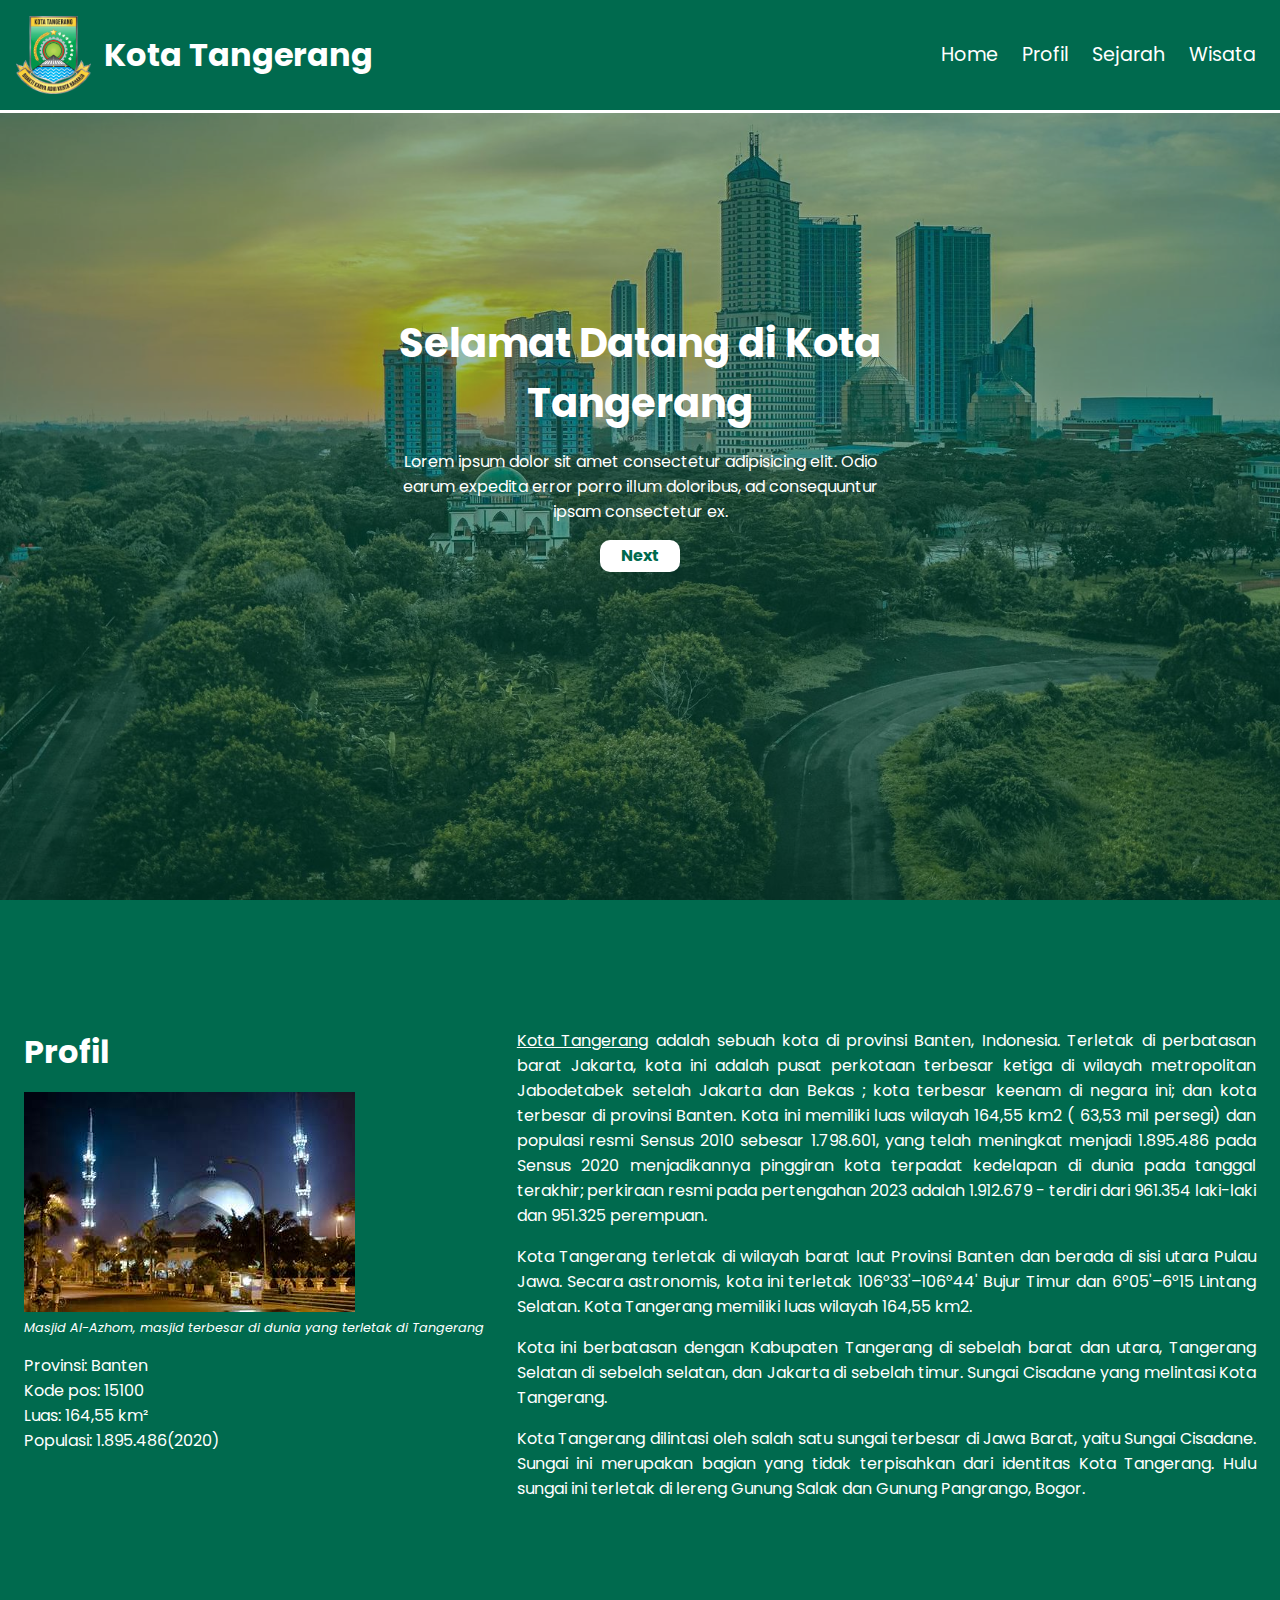
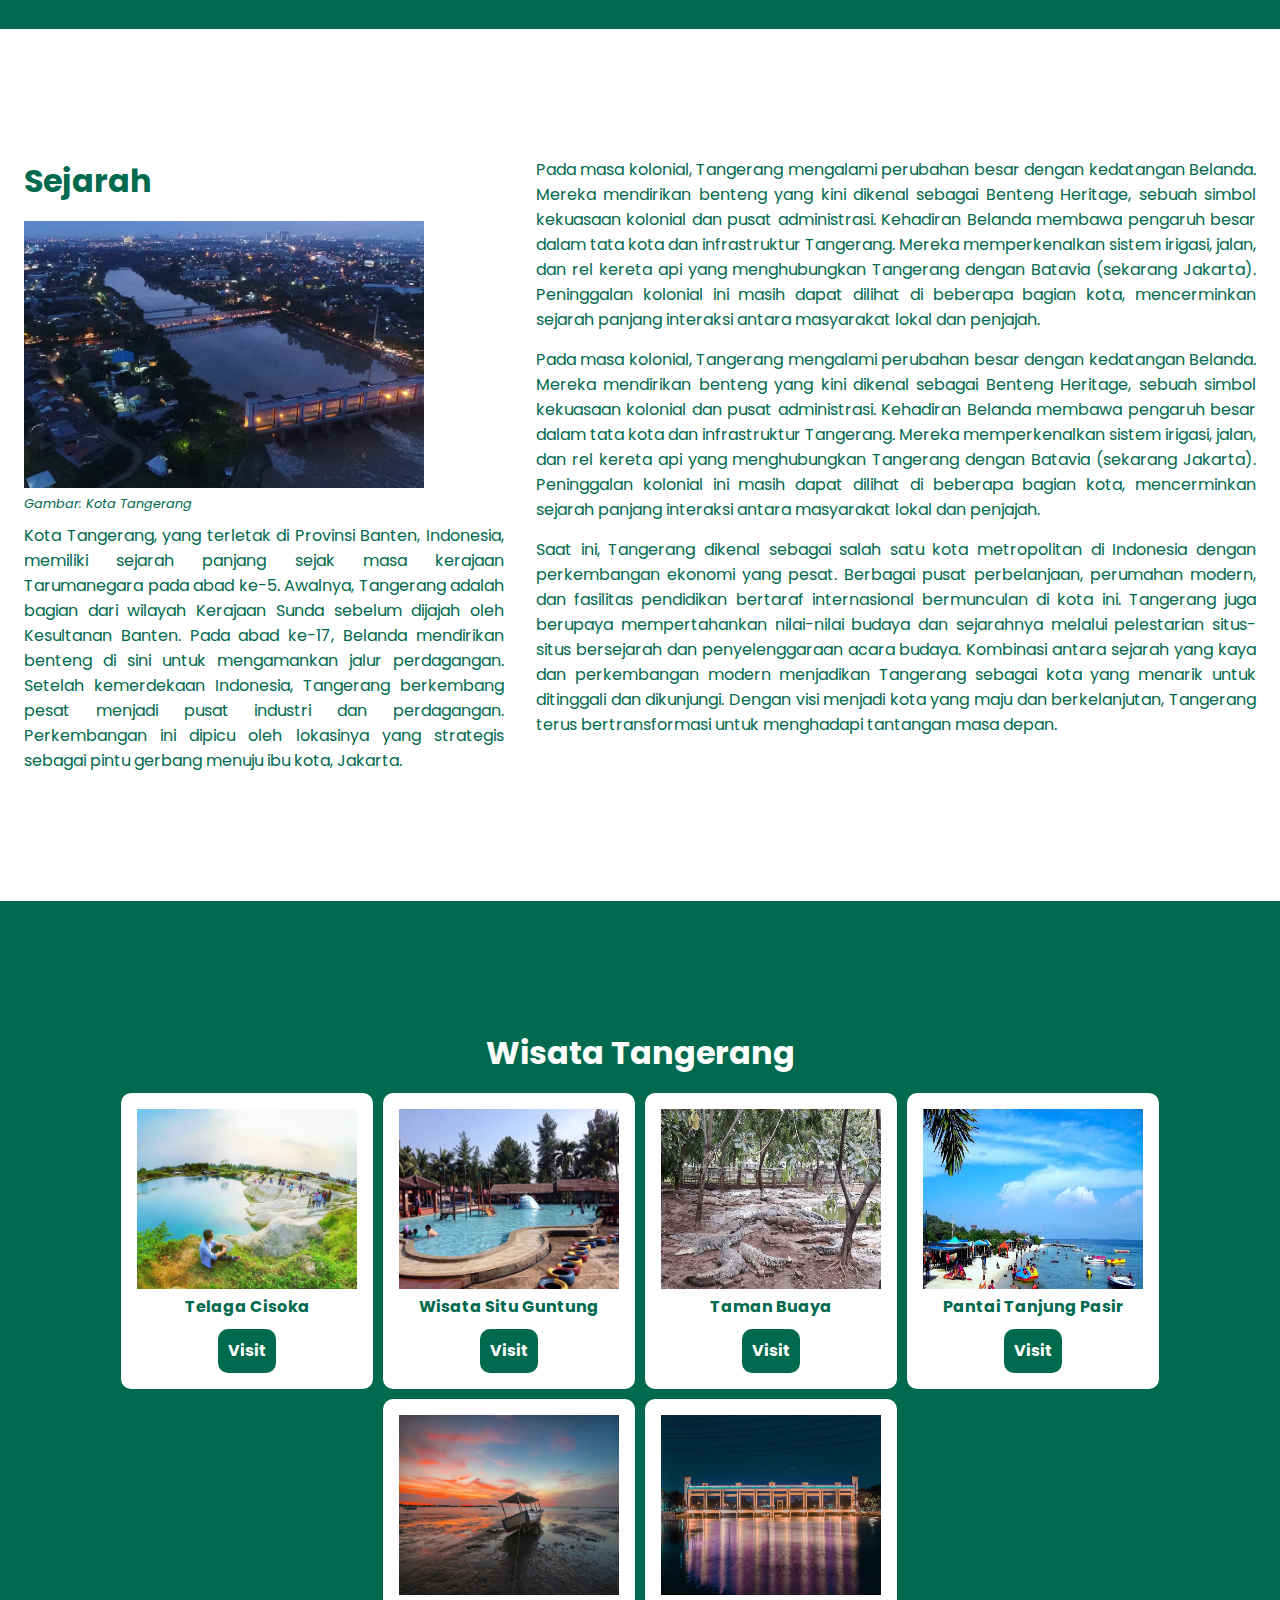
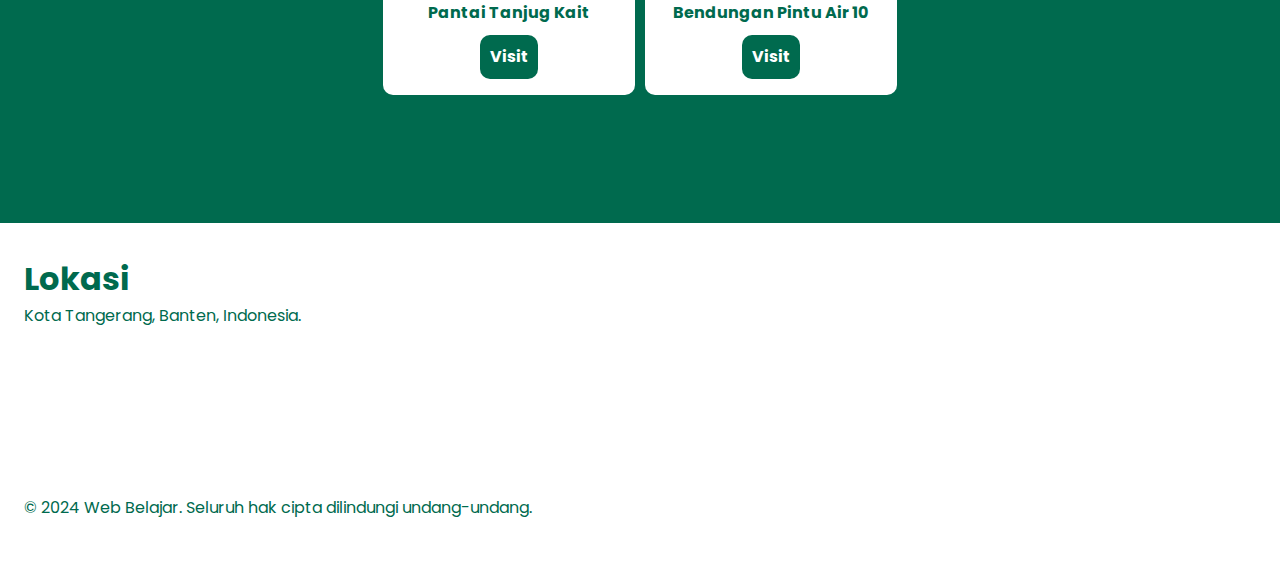
<file: index.html>
<!DOCTYPE html>
<html lang="en">
<head>
    <meta charset="UTF-8">
    <meta name="viewport" content="width=device-width, initial-scale=1.0">
    <title>Tangerang City</title>
    <link rel="stylesheet" href="style/style.css">
    <link rel="preconnect" href="https://fonts.googleapis.com">
<link rel="preconnect" href="https://fonts.gstatic.com" crossorigin>
<link href="https://fonts.googleapis.com/css2?family=Poppins:ital,wght@0,100;0,200;0,300;0,400;0,500;0,600;0,700;0,800;0,900;1,100;1,200;1,300;1,400;1,500;1,600;1,700;1,800;1,900&display=swap" rel="stylesheet">
</head>
<body>
    <!-- Navigation Start -->
    <nav id="navigation-container">
        <div class="name-brand">
            <img src="asset/Logo-Pemerintah-Kota-Tangerang.png" alt="Logo Tangerang">
            <h1>Kota Tangerang</h1>
        </div>

        <div class="list-brand">
            <ul>
                <li><a href="#home">Home</a></li>
                <li><a href="#profil">Profil</a></li>
                <li><a href="#sejarah">Sejarah</a></li>
                <li><a href="#wisata">Wisata</a></li>
            </ul>
        </div>

        <div class="menu-toggle">
            <input type="checkbox">
            <span></span>
            <span></span>
            <span></span>
        </div>
    </nav>
    <!-- Navigation End -->

    <!-- Home Start -->
    <section id="home">
        <div class="title-main">
            <h1>Selamat Datang di Kota Tangerang</h1>
            <p>Lorem ipsum dolor sit amet consectetur adipisicing elit. Odio earum expedita error porro illum doloribus, ad consequuntur ipsam consectetur ex.</p>
            <div class="button-next">
                <a href="#profil">Next</a>
            </div>
        </div>
    </section>

    <!-- Home End -->

    <!-- Profil Start -->
    <section id="profil">
        <div class="biodata-profil">
            <h1>Profil</h1>
            <figure>
                <img src="asset/tangerang.jpeg" alt="Masjid Al-Azhom">
                <figcaption>Masjid Al-Azhom, masjid terbesar di dunia yang terletak di Tangerang</figcaption>
            </figure>
            
            <ul>
                <li>Provinsi: Banten</li>
                <li>Kode pos: 15100</li>
                <li>Luas: 164,55 km²</li>
                <li>Populasi: 1.895.486(2020)</li>
            </ul>
        </div>

        <div class="text-profil">
            <p><a href="https://en.wikipedia.org/wiki/Tangerang">Kota Tangerang</a> adalah sebuah kota di provinsi Banten, Indonesia. Terletak di perbatasan barat Jakarta, kota ini adalah pusat perkotaan terbesar ketiga di wilayah metropolitan Jabodetabek setelah Jakarta dan Bekas ; kota terbesar keenam di negara ini; dan kota terbesar di provinsi Banten. Kota ini memiliki luas wilayah 164,55 km2 ( 63,53 mil persegi) dan populasi resmi Sensus 2010 sebesar 1.798.601, yang telah meningkat menjadi 1.895.486 pada Sensus 2020 menjadikannya pinggiran kota terpadat kedelapan di dunia pada tanggal terakhir; perkiraan resmi pada pertengahan 2023 adalah 1.912.679 - terdiri dari 961.354 laki-laki dan 951.325 perempuan.</p>

            <p> Kota Tangerang terletak di wilayah barat laut Provinsi Banten dan berada di sisi utara Pulau Jawa. Secara astronomis, kota ini terletak 106°33'–106°44' Bujur Timur dan 6°05'–6°15 Lintang Selatan. Kota Tangerang memiliki luas wilayah 164,55 km2.</p>

            <p>Kota ini berbatasan dengan Kabupaten Tangerang di sebelah barat dan utara, Tangerang Selatan di sebelah selatan, dan Jakarta di sebelah timur. Sungai Cisadane yang melintasi Kota Tangerang.</p>

            <p>Kota Tangerang dilintasi oleh salah satu sungai terbesar di Jawa Barat, yaitu Sungai Cisadane. Sungai ini merupakan bagian yang tidak terpisahkan dari identitas Kota Tangerang. Hulu sungai ini terletak di lereng Gunung Salak dan Gunung Pangrango, Bogor.</p>
        </div>
    </section>
    <!-- Profil End -->


    <!-- Sejarah Start -->
    <section id="sejarah">
        <div class="left-history">
            <h1>Sejarah</h1>
            <figure>
                <img src="asset/sejarahtangerang.webp" alt="Masjid Al-Azhom">
                <figcaption>Gambar: Kota Tangerang</figcaption>
            </figure>
            
            <p>Kota Tangerang, yang terletak di Provinsi Banten, Indonesia, memiliki sejarah panjang sejak masa kerajaan Tarumanegara pada abad ke-5. Awalnya, Tangerang adalah bagian dari wilayah Kerajaan Sunda sebelum dijajah oleh Kesultanan Banten. Pada abad ke-17, Belanda mendirikan benteng di sini untuk mengamankan jalur perdagangan. Setelah kemerdekaan Indonesia, Tangerang berkembang pesat menjadi pusat industri dan perdagangan. Perkembangan ini dipicu oleh lokasinya yang strategis sebagai pintu gerbang menuju ibu kota, Jakarta.</p>
        </div>

        <div class="right-history">
            <p>Pada masa kolonial, Tangerang mengalami perubahan besar dengan kedatangan Belanda. Mereka mendirikan benteng yang kini dikenal sebagai Benteng Heritage, sebuah simbol kekuasaan kolonial dan pusat administrasi. Kehadiran Belanda membawa pengaruh besar dalam tata kota dan infrastruktur Tangerang. Mereka memperkenalkan sistem irigasi, jalan, dan rel kereta api yang menghubungkan Tangerang dengan Batavia (sekarang Jakarta). Peninggalan kolonial ini masih dapat dilihat di beberapa bagian kota, mencerminkan sejarah panjang interaksi antara masyarakat lokal dan penjajah.</p>

            <p> Pada masa kolonial, Tangerang mengalami perubahan besar dengan kedatangan Belanda. Mereka mendirikan benteng yang kini dikenal sebagai Benteng Heritage, sebuah simbol kekuasaan kolonial dan pusat administrasi. Kehadiran Belanda membawa pengaruh besar dalam tata kota dan infrastruktur Tangerang. Mereka memperkenalkan sistem irigasi, jalan, dan rel kereta api yang menghubungkan Tangerang dengan Batavia (sekarang Jakarta). Peninggalan kolonial ini masih dapat dilihat di beberapa bagian kota, mencerminkan sejarah panjang interaksi antara masyarakat lokal dan penjajah.</p>

            <p>Saat ini, Tangerang dikenal sebagai salah satu kota metropolitan di Indonesia dengan perkembangan ekonomi yang pesat. Berbagai pusat perbelanjaan, perumahan modern, dan fasilitas pendidikan bertaraf internasional bermunculan di kota ini. Tangerang juga berupaya mempertahankan nilai-nilai budaya dan sejarahnya melalui pelestarian situs-situs bersejarah dan penyelenggaraan acara budaya. Kombinasi antara sejarah yang kaya dan perkembangan modern menjadikan Tangerang sebagai kota yang menarik untuk ditinggali dan dikunjungi. Dengan visi menjadi kota yang maju dan berkelanjutan, Tangerang terus bertransformasi untuk menghadapi tantangan masa depan.
            </p>
        </div>
    </section>

    <!-- Sejarah End -->

    <!-- Wisata Start -->
    <section id="wisata">
        <h1>Wisata Tangerang</h1>
        <div class="card-wrapper">
            <figure class="card">
                <img src="asset/Telaga-Cisoka.webp" alt="Telaga Cisoka" width="220" height="180">
                <figcaption>Telaga Cisoka</figcaption>
                <a href="https://maps.app.goo.gl/FQqC9cuukWSprELL7">Visit</a>
            </figure>
            <figure class="card">
                <img src="asset/Taman-Wisata-Pulau-Situ-Gintung.webp" alt="Wisata Situ Guntung" width="220" height="180">
                <figcaption>Wisata Situ Guntung</figcaption>
                <a href="https://maps.app.goo.gl/cEBSyKWMUNwPM8x67">Visit</a>
            </figure>
            <figure class="card">
                <img src="asset/Taman-Buaya-Tanjung-Pasir.webp" alt="Taman Buaya" width="220" height="180">
                <figcaption>Taman Buaya</figcaption>
                <a href="https://maps.app.goo.gl/BEeJaiUoxMV9TWsi7">Visit</a>
            </figure>
            <figure class="card">
                <img src="asset/Pantai-Tanjung-Pasir.webp" alt="Pantai Tanjung Pasir" width="220" height="180">
                <figcaption>Pantai Tanjung Pasir</figcaption>
                <a href="https://maps.app.goo.gl/SfVrwRYEU6ZHcHkw5">Visit</a>
            </figure>
            <figure class="card">
                <img src="asset/Pantai-Tanjung-Kait.webp" alt="Pantai Tanjug Kait" width="220" height="180">
                <figcaption>Pantai Tanjug Kait</figcaption>
                <a href="https://maps.app.goo.gl/Ln4V8LPCgxg8Gb9a8">Visit</a>
            </figure>
            <figure class="card">
                <img src="asset/Bendungan-Pintu-Air-Sepuluh.webp" alt="Bendungan Pintu Air 10" width="220" height="180">
                <figcaption>Bendungan Pintu Air 10</figcaption>
                <a href="https://maps.app.goo.gl/mCP9mxw2x9qFnXEN7">Visit</a>
            </figure>
        </div>
    </section>
    <!-- Wisata End -->


    <!-- Footer Start -->

<footer>
    <h1>Lokasi</h1>
    <p>Kota Tangerang, Banten, Indonesia.</p>
    <iframe src="https://www.google.com/maps/embed?pb=!1m18!1m12!1m3!1d126933.01669366626!2d106.56763098978345!3d-6.176681211354999!2m3!1f0!2f0!3f0!3m2!1i1024!2i768!4f13.1!3m3!1m2!1s0x2e69f8e853d2e38d%3A0x301576d14feb9c0!2sTangerang%2C%20Kota%20Tangerang%2C%20Banten!5e0!3m2!1sid!2sid!4v1722144835345!5m2!1sid!2sid" width="200" height="150" style="border:0;" allowfullscreen="" loading="lazy" referrerpolicy="no-referrer-when-downgrade"></iframe>
    <p class="copyright">&copy; 2024 Web Belajar. Seluruh hak cipta dilindungi undang-undang.</p>
</footer>


    <!-- Footer End -->
<script src="script/script.js"></script>
</body>
</html>
</file>
<file: style/style.css>
:root {
  --primary-color: #006a4e;
  --secondary-color: white;
  --font: "Poppins", "sans-serif";
}

*,
html {
  margin: 0;
  padding: 0;
  font-family: var(--font);
  box-sizing: border-box;
  scroll-behavior: smooth;
}

body {
  height: 2000px;
}

nav {
  width: 100%;
  display: flex;
  align-items: center;
  justify-content: space-between;
  background-color: var(--primary-color);
  padding: 1rem;
  border-bottom: 3px solid white;
  position: fixed;
  top: 0;
  right: 0;
  left: 0;
  z-index: 9999;
}

nav .name-brand {
  display: flex;
  justify-content: center;
  align-items: center;
  gap: 0.8rem;
}

nav .name-brand img {
  width: 75px;
}

nav .name-brand h1 {
  color: var(--secondary-color);
}

nav .list-brand ul {
  display: flex;
  gap: 1.5rem;
  list-style-type: none;
  padding: 0.5rem;
}

nav .list-brand ul li a {
  text-decoration: none;
  color: var(--secondary-color);
  font-size: 1.2em;
}

nav .list-brand ul li a:hover {
  opacity: 0.7;
  border-bottom: 2px solid var(--secondary-color);
  transition: all 0.5s ease;
}
nav .menu-toggle {
  display: none;
  flex-direction: column;
  height: 20px;
  justify-content: space-between;
  position: relative;
}
nav .menu-toggle input {
  position: absolute;
  width: 28px;
  height: 28px;
  opacity: 0;
  cursor: pointer;
  z-index: 2;
}
nav .menu-toggle span {
  display: block;
  width: 28px;
  height: 3px;
  transition: all 0.5s;
  background-color: var(--secondary-color);
  border-radius: 3px;
  -webkit-border-radius: 3px;
  -moz-border-radius: 3px;
  -ms-border-radius: 3px;
  -o-border-radius: 3px;
  -webkit-transition: all 0.5s;
  -moz-transition: all 0.5s;
  -ms-transition: all 0.5s;
  -o-transition: all 0.5s;
}

/* Animations Hamburger*/
nav .menu-toggle span:nth-child(2) {
  transform-origin: 0 0;
}
nav .menu-toggle span:nth-child(4) {
  transform-origin: 0 100%;
}

nav .menu-toggle input:checked ~ span:nth-child(2) {
  transform: rotate(45deg) translate(-1px, -1px);
  -webkit-transform: rotate(45deg) translate(-1px, -1px);
  -moz-transform: rotate(45deg) translate(-1px, -1px);
  -ms-transform: rotate(45deg) translate(-1px, -1px);
  -o-transform: rotate(45deg) translate(-1px, -1px);
}
nav .menu-toggle input:checked ~ span:nth-child(4) {
  transform: rotate(-45deg) translate(-1px, 0);
  -webkit-transform: rotate(-45deg) translate(-1px, 0);
  -moz-transform: rotate(-45deg) translate(-1px, 0);
  -ms-transform: rotate(-45deg) translate(-1px, 0);
  -o-transform: rotate(-45deg) translate(-1px, 0);
}
nav .menu-toggle input:checked ~ span:nth-child(3) {
  opacity: 0;
  transform: scale(0);
  -webkit-transform: scale(0);
  -moz-transform: scale(0);
  -ms-transform: scale(0);
  -o-transform: scale(0);
}

/* Home */
#home {
  height: 100vh;
  width: 100%;
  background-image: url("../asset/kotatangerang.jpg");
  background-size: cover;
  background-repeat: no-repeat;
  background-position: center center;
  padding: 8rem 1.5rem;
  color: var(--secondary-color);
  position: relative;
  display: flex;
  justify-content: center;
  align-items: center;
  flex-direction: column;
}

#home::after {
  content: "";
  position: absolute;
  inset: 0;
  background-color: rgba(0, 106, 78, 0.4);
}

#home .title-main {
  position: relative;
  z-index: 5;
  max-width: 32rem;
}

#home .title-main h1 {
  font-size: 2.5rem;
  text-align: center;
  margin-bottom: 1rem;
}

#home .title-main p {
  text-align: center;
}

#home .title-main .button-next {
  width: 5rem;
  height: 2rem;
  display: flex;
  justify-content: center;
  align-items: center;
  border-radius: 10px;
  background-color: var(--secondary-color);
  margin: 1rem auto;
}

#home .title-main .button-next a {
  text-decoration: none;
  font-size: 1em;
  color: var(--primary-color);
  font-family: var(--font);
  font-weight: bold;
  transition: all 0.5s ease;
}

#home .title-main .button-next a:hover {
  opacity: 0.7;
}

/* Home End */

/* Profil Start */
#profil {
  margin: 0;
  padding: 8rem 1.5rem;
  display: flex;
  width: 100%;
  background-color: var(--primary-color);
  color: var(--secondary-color);
}

#profil .biodata-profil {
  flex: 2;
}

#profil .biodata-profil h1 {
  font-size: 2em;
  margin-bottom: 1rem;
}

#profil .biodata-profil ul {
  margin-top: 1rem;
}

#profil .biodata-profil ul li {
  list-style-type: none;
}

#profil .biodata-profil figure figcaption {
  font-size: 0.8em;
  font-style: italic;
}

#profil .text-profil {
  flex: 3;
  display: flex;
  flex-direction: column;
  gap: 1rem;
}

#profil .text-profil p {
  text-align: justify;
}

#profil .text-profil p a {
  color: var(--secondary-color);
}

/* Profil End */

/* Sejarah Start */
#sejarah {
  margin: 0;
  padding: 8rem 1.5rem;
  display: flex;
  width: 100%;
  color: var(--primary-color);
  background-color: var(--secondary-color);
  text-align: justify;
}

#sejarah .left-history {
  flex: 2;
  margin-right: 2rem;
}

#sejarah .left-history p {
  margin-top: 10px;
  text-align: justify;
}

#sejarah .left-history h1 {
  font-size: 2em;
  margin-bottom: 1rem;
}

#sejarah .left-history figure img {
  width: 400px;
}

#sejarah .left-history figure figcaption {
  font-size: 0.8em;
  font-style: italic;
}

#sejarah .right-history {
  flex: 3;
  display: flex;
  flex-direction: column;
  gap: 15px;
}

/* Sejarah End */

/* Wisata Start */
#wisata {
  margin: 0;
  padding: 8rem 1.5rem;
  width: 100%;
  background-color: var(--primary-color);
  color: var(--secondary-color);
}

#wisata h1 {
  font-size: 2em;
  text-align: center;
  margin-bottom: 1rem;
}

#wisata .card-wrapper {
  display: flex;
  justify-content: center;
  align-items: center;
  flex-wrap: wrap;
  gap: 10px;
}

#wisata .card-wrapper .card {
  background-color: var(--secondary-color);
  color: var(--primary-color);
  padding: 1rem;
  border-radius: 10px;
  display: flex;
  jutsify-content: center;
  align-items: center;
  flex-direction: column;
  gap: 5px;
}

#wisata .card-wrapper .card figcaption {
  font-size: 1em;
  font-weight: bold;
  text-align: center;
  margin-bottom: 5px;
}

#wisata .card-wrapper .card a {
  display: block;
  padding: 0.6em;
  font-size: 1em;
  color: var(--secondary-color);
  background-color: var(--primary-color);
  text-align: center;
  border-radius: 10px;
  text-decoration: none;
  font-weight: bold;
}

/* Wisata End */

/* Footer Start */
footer {
  color: var(--primary-color);
  background-color: var(--secondary-color);
  padding: 2rem 1.5rem;
}

footer .copy-right {
  margin-top: 10px;
  margin-bottom: 0;
}
footer p {
  margin-bottom: 10px;
}

/* Footer End */

/* Responsive */
/* Tablet */
@media screen and (max-width: 768px) {
  nav ul {
    width: 50%;
  }

  nav .menu-toggle {
    display: none;
  }

  #profil {
    flex-direction: column;
  }

  #profil .text-profil {
    margin-top: 0.5rem;
  }
  #sejarah {
    flex-direction: column;
  }

  #sejarah .left-history p {
    margin-top: 0.5rem;
  }

  #sejarah .left-history {
    flex: 1;
  }

  #sejarah .right-history {
    margin-top: 10px;
    flex: 1;
  }

  #sejarah .left-history figure img {
    width: 200px;
  }
}

/* Mobile */
@media screen and (max-width: 576px) {
  nav ul {
    position: absolute;
    right: 0;
    flex-direction: column;
    background-color: var(--primary-color);
    top: 0;
    height: 100vh;
    align-items: center;
    justify-content: space-evenly;
    z-index: -1;
    width: 50%;
    transform: translateX(100%);
    -webkit-transform: translateX(100%);
    -moz-transform: translateX(100%);
    -ms-transform: translateX(100%);
    -o-transform: translateX(100%);
    opacity: 0;
    transition: 1s all;
    -webkit-transition: 1s all;
    -moz-transition: 1s all;
    -ms-transition: 1s all;
    -o-transition: 1s all;
  }

  nav ul.slide {
    opacity: 1;
    transform: translateX(0);
    -webkit-transform: translateX(0);
    -moz-transform: translateX(0);
    -ms-transform: translateX(0);
    -o-transform: translateX(0);
  }
  nav .menu-toggle {
    display: flex;
  }
}
</file>
